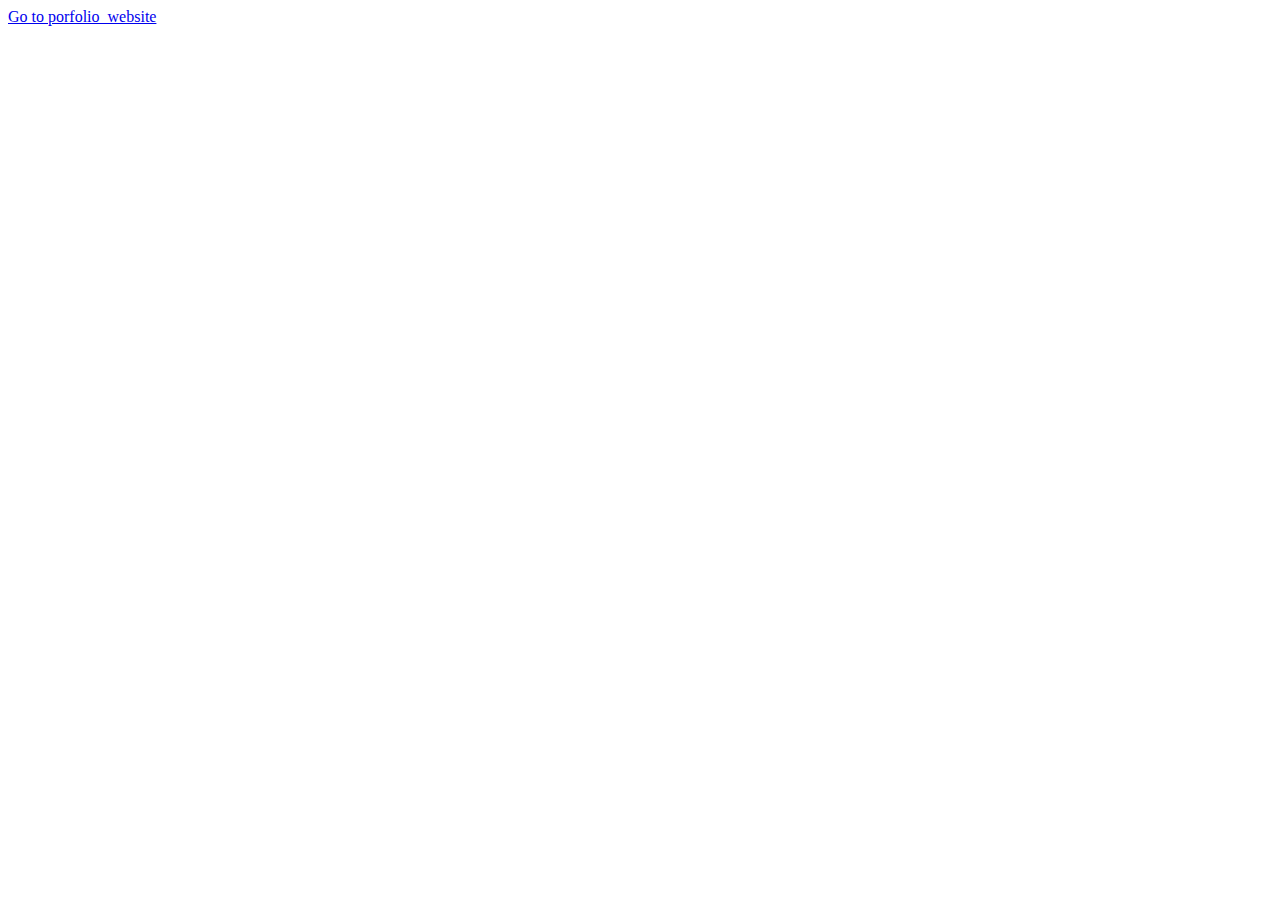
<file: Frontend/index.html>
<!DOCTYPE html>
<html lang="en">
<head>
    <meta charset="UTF-8">
    <meta http-equiv="X-UA-Compatible" content="IE=edge">
    <meta name="viewport" content="width=device-width, initial-scale=1.0">
    <title>INDEX</title>
    <!-- FOR MOUSE POSITION -->
    <!-- <link rel="javascript" href="javascript.js">
      <script type="text/javascript">
        document.onmouseup=getXYPosition;
        
        </script>  -->
</head>
<body>

    <!-- <img src="Laptoptable.jpeg" alt="Workplace" usemap="#workmap">
    <a href="#" id="xyLink" onfocus="toggleXY();" accesskey="z"></a>
<map name="workmap">
  <area shape="rect" coords="34,44,270,350" alt="Computer" href="computer.htm">
  <area shape="rect" coords="290,172,333,250" alt="Phone" href="phone.htm">
  <area shape="circle" coords="337,300,44" alt="Coffee" href="coffee.htm">

</map> -->

  <a href="porfolio_website.html">Go to porfolio_website</a>
</body>
</html>
</file>
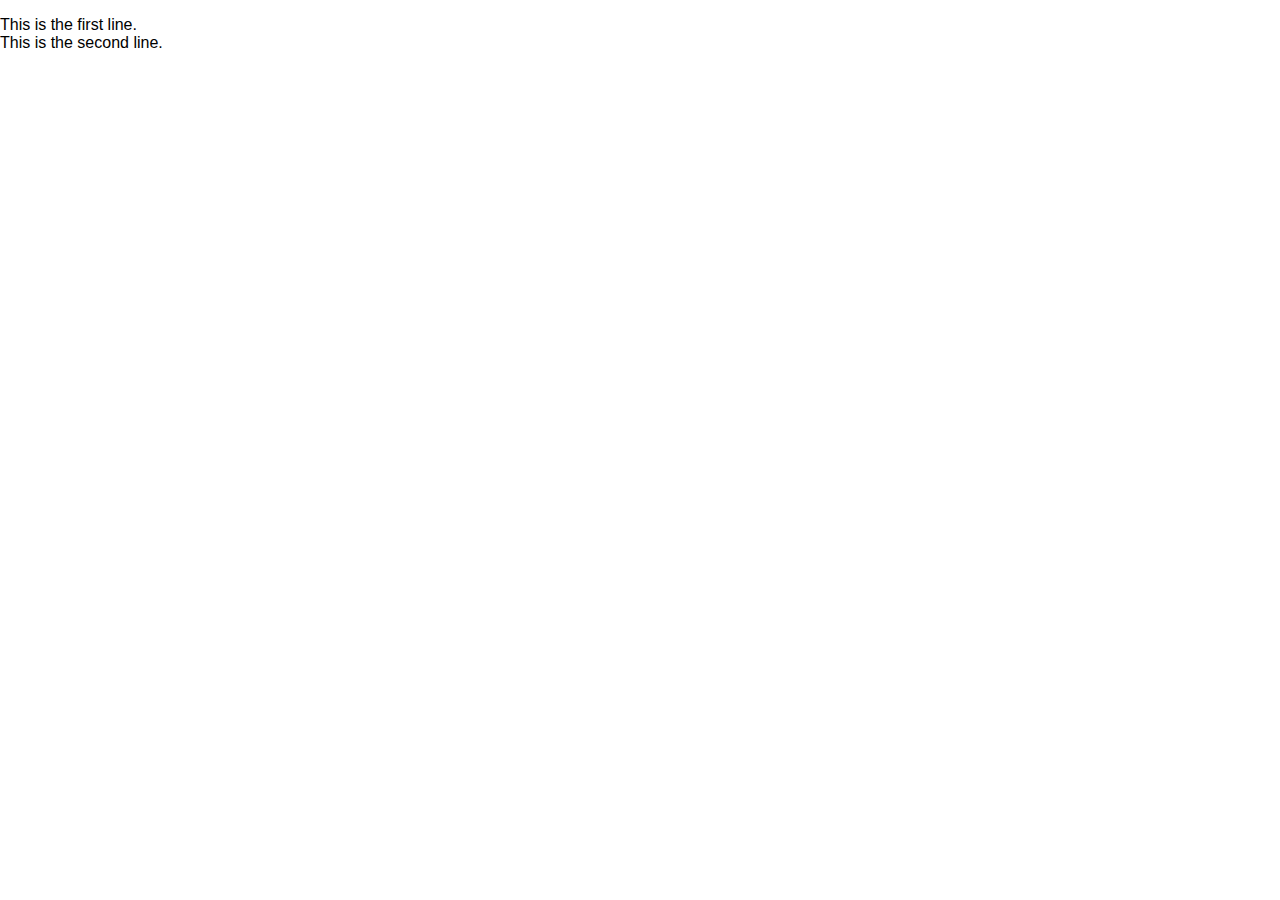
<file: Frontend/cursor.html>
<!DOCTYPE html>
<html lang="en">
<head>
    <meta charset="UTF-8">
    <meta http-equiv="X-UA-Compatible" content="IE=edge">
    <meta name="viewport" content="width=device-width, initial-scale=1.0">
    <title>Document</title>
    <link rel="stylesheet" href="style.css">
    
</head>
<body>
    <p class="typing-animation">This is the first line.<br>This is the second line.</p>
    
</body>
</html>
</file>
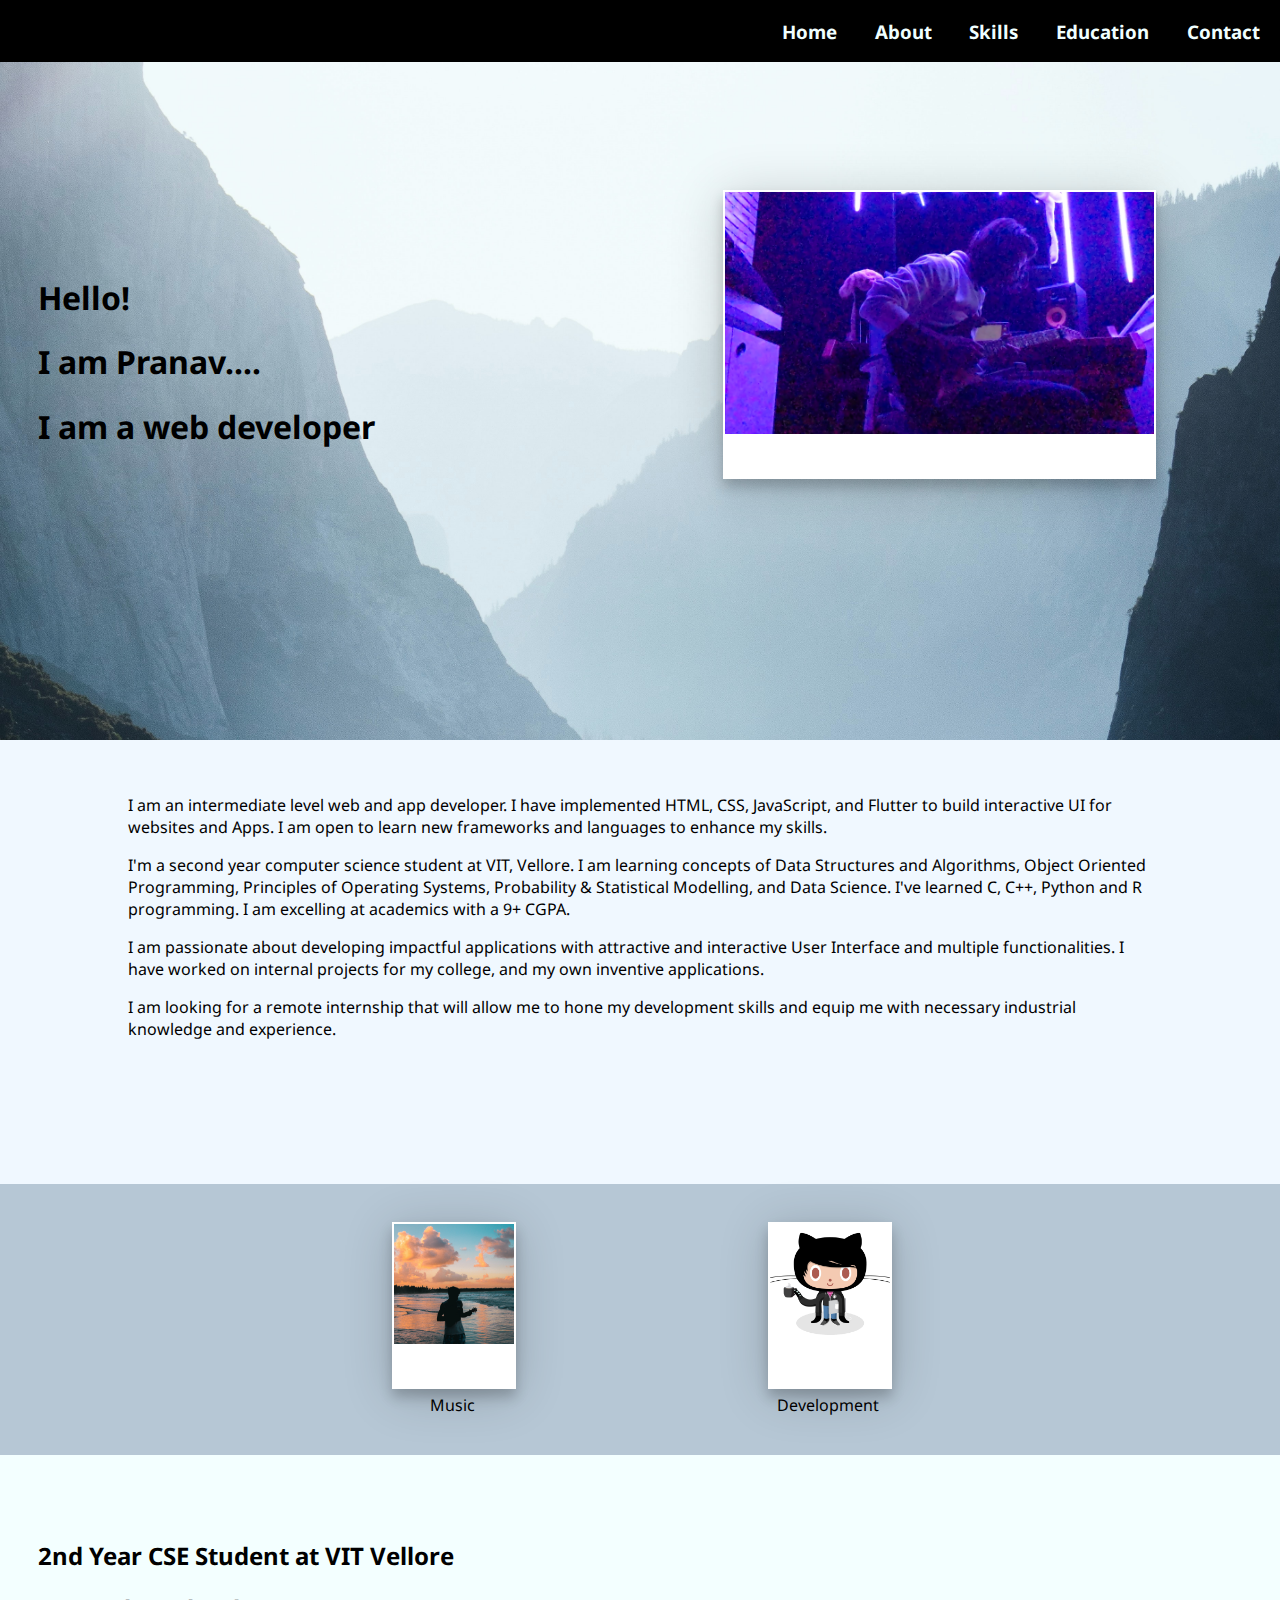
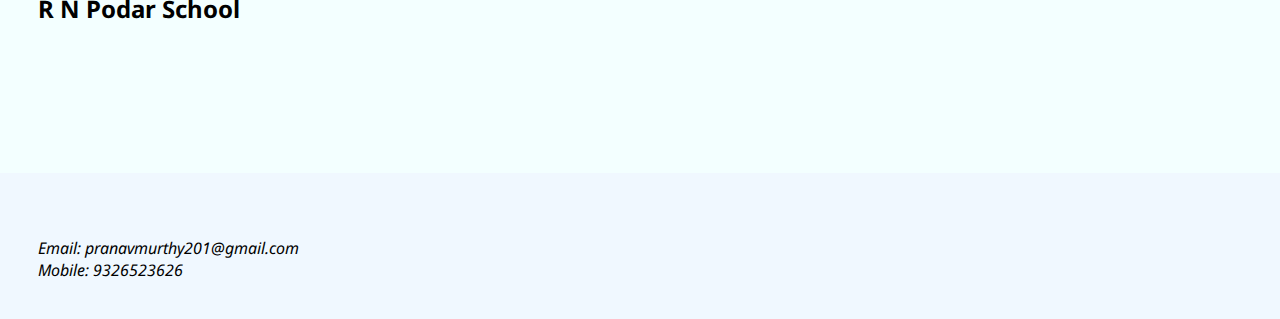
<file: Frontend/porfolio_website.html>
<!DOCTYPE html>
<html lang="en">
<head>
    <meta charset="UTF-8">
    <meta http-equiv="X-UA-Compatible" content="IE=edge">
    <meta name="viewport" content="width=device-width, initial-scale=1.0">
    <title>Pranav Murthy</title>
    <link rel="shortcut icon" href="logo.png" type="image/x-icon">
    <link rel="stylesheet" href="style.css">
    <link rel="preconnect" href="https://fonts.googleapis.com">
<link rel="preconnect" href="https://fonts.gstatic.com" crossorigin>
<link href="https://fonts.googleapis.com/css2?family=Noto+Sans:wght@300&display=swap" rel="stylesheet">
</head>
<body>
    <nav>

        <img src="Nav_logo.png" class = "Logo"width = "3%" style="padding-left: 10px; margin: 2px 2px;" alt="">

        <a href="portfolio_website.html" class="Navlink"><h3>Home</h3></a>
        <a href="About.html" class="Navlink"><h3>About</h3></a>
        <a href="Skills.html" class="Navlink"><h3>Skills</h3></a>
        <a href="Education.html" class="Navlink"><h3>Education</h3></a>
        <a href="Contact.html" class="Navlink"><h3>Contact</h3></a>


        
    </nav>
    <main>
    <div class="Home">
        <div class="Text">
            <h1>
                Hello! <br>
            </h1>
            <h1>
                I am Pranav.... <br>
            </h1>
            <h1>
                I am a web developer <br>
            </h1>
            
        </div>
        <div class="Mypic">
            <img  class="polaroid" src="protal_pic.jpeg" width="100%" alt="">
        </div>
    
    </div>
    <div class="about">
        <p>I am an intermediate level web and app developer. I have implemented HTML, CSS, JavaScript, and Flutter to build interactive UI for websites and Apps. I am open to learn new frameworks and languages to enhance my skills.</p>
        <p>I'm a second year computer science student at VIT, Vellore. I am learning concepts of Data Structures and Algorithms, Object Oriented Programming, Principles of Operating Systems, Probability & Statistical Modelling, and Data Science. I've learned C, C++, Python and R programming. I am excelling at academics with a 9+ CGPA.</p>
        <p>I am passionate about developing impactful applications with attractive and interactive User Interface and multiple functionalities. I have worked on internal projects for my college, and my own inventive applications.</p>
        <p>I am looking for a remote internship that will allow me to hone my development skills and equip me with necessary industrial knowledge and experience.</p>
    </div>
    <div class="skills">
        <div class="item">
        <a href="https://www.instagram.com/pranavm59/"><img class="polaroid" src="guitar.jpeg"  alt=""></a>
        <span class="caption">Music</span>
        </div>
        <div class="item">
        <a href="https://github.com/pmcode9992"><img class="polaroid" src="code.jpeg"  alt=""></a>
        <span class="caption">Development</span>
    </div>
    </div>
    <div class="education">
        <h2>2nd Year CSE Student at <a href="https://vit.ac.in/" class="Educationlink">VIT Vellore</a></h2>
        <h2><a href="https://www.rnpodarschool.com/" class="Educationlink">R N Podar School</a></h2>
    </div>
    <div class="contact">
        <em>Email: pranavmurthy201@gmail.com</em><br>
        <em>Mobile: 9326523626</em>
    </div>
</main>
</body>

</html>
</file>
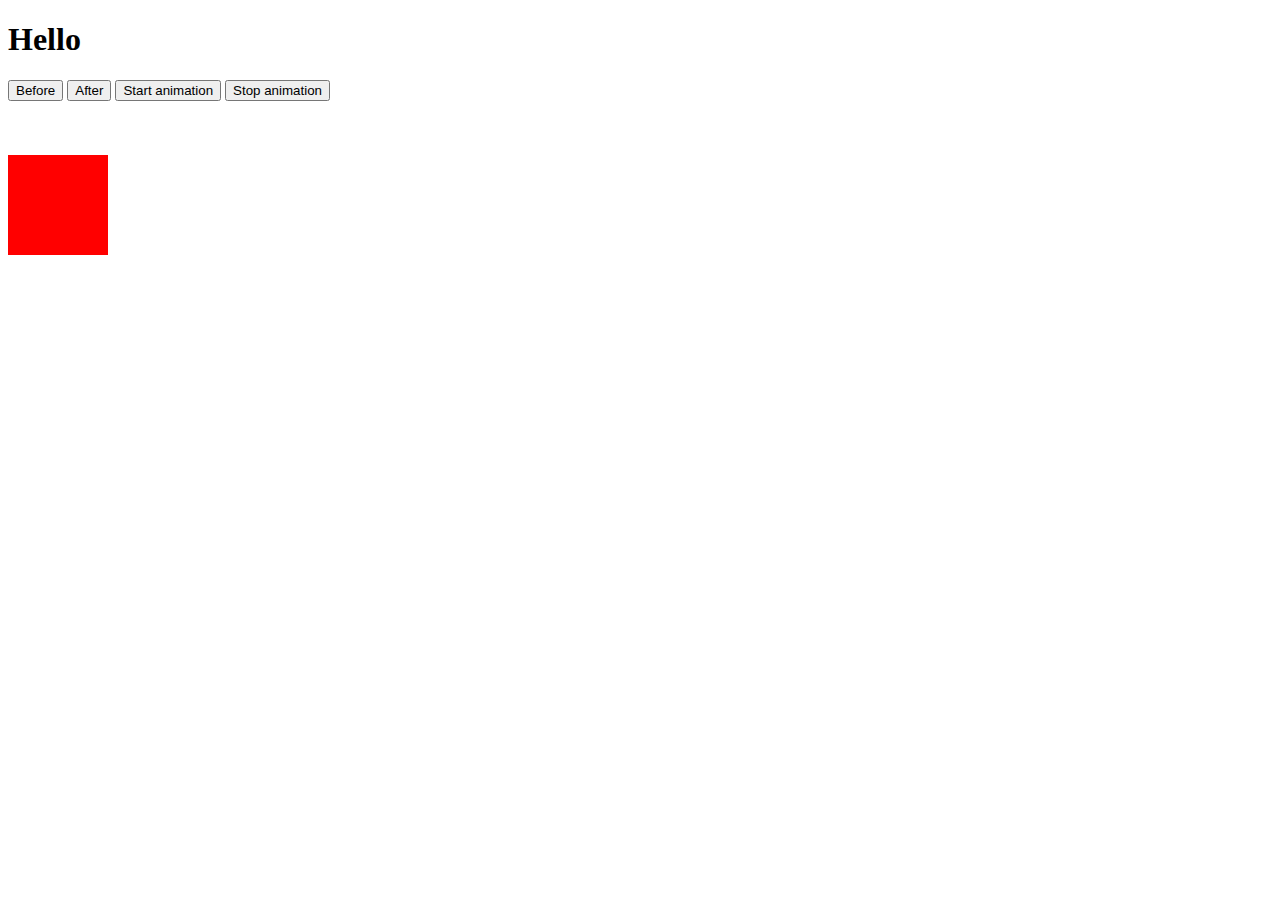
<file: Frontend/YHills/JSConnect.html>
<!DOCTYPE html>
<html lang="en">
<head>
    <meta charset="UTF-8">
    <meta http-equiv="X-UA-Compatible" content="IE=edge">
    <meta name="viewport" content="width=device-width, initial-scale=1.0">
    <script src="https://ajax.googleapis.com/ajax/libs/jquery/3.6.3/jquery.min.js"></script>
    <script src="connect.js"></script>
    <link rel="stylesheet" href="style.css">
    <title>Document</title>
</head>
<body>
    <h1>Hello</h1>
    <button id="btn1">Before</button>
    <button id="btn2">After</button>

    <button id="btn3">
        Start animation
    </button>
    <button id="btn4">
        Stop animation
    </button>
    <br><br><br><br>
    <div>
        
    </div>

    
</body>
</html>
</file>
<file: Frontend/style.css>
*{
    font-family: 'Noto Sans', sans-serif;
}
body{
    margin: 0;
}
nav{
    display: flex;
    flex-direction: row;
    justify-content: flex-end;
    gap: 3%;
    background-color:rgb(0, 0, 0);
    padding-right: 20px;
}
.Logo{
    margin-right: 61% !important;
}
a{
    color:azure;
    text-decoration: none;
}
a:hover{
    color:rgb(148, 170, 170)
}
.Home{
    background-image: url("bg2.jpeg");
    background-size:cover;
    display: flex;
    flex-direction: row;
}
.Text{
    width: 50%;
    margin: 15% 10% 10% 3%;
    display: inline-block;
}


.Mypic{
    width: 80%;
    margin: 10% 10% 20% 10%;
    width: 50%;
}
.polaroid{
    width: 100%;
    background-color: grey;
    background-color: white;
  box-shadow: 0 8px 12px 0 rgba(0, 0, 0, 0.2), 0 6px 50px 0 rgba(0, 0, 0, 0.19);
  padding: 2px 2px 45px 2px;
}
.item{
    vertical-align: top;
    display: inline-block;
    text-align: center;
    width: 120px;
        
}
.about{
    background-color: aliceblue;
    padding: 3% 10% 10% 10%;
}
.skills{
    background-color: rgb(182, 199, 213);
    padding: 3% 0% 3% 0%;
    display: flex;
    flex-direction: row;
    gap: 20%;
    justify-content: center;
}
.education{
    padding: 5% 10% 10% 3%;
    background-color: rgb(243, 255, 255);
}
.Educationlink{
    color: black;
}
.Educationlink :hover{
    color: blanchedalmond;
}

.contact{
    background-color: aliceblue;
    padding: 5% 10% 3% 3%;
}


main{
    
}
</file>
<file: Frontend/YHills/style.css>
div{
    width:100px;
    height: 100px;
    background-color: red;
}
</file>
